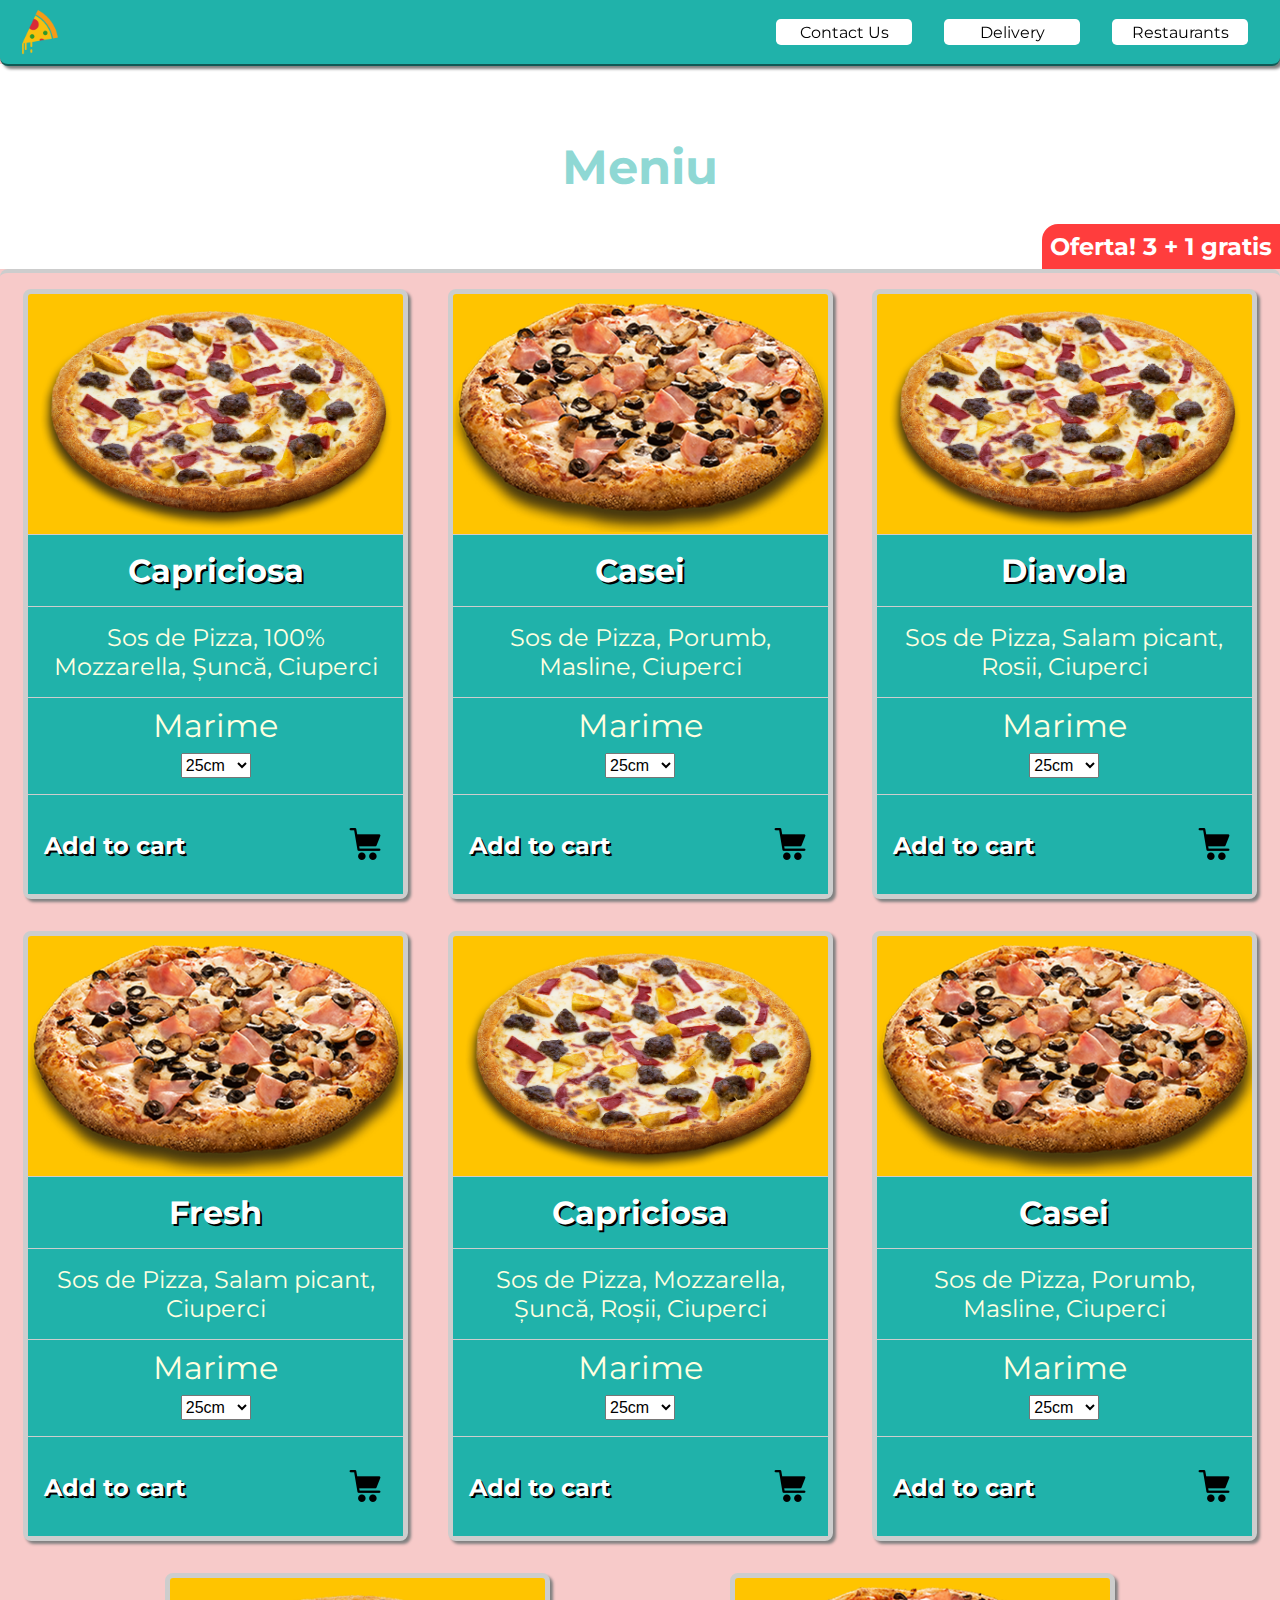
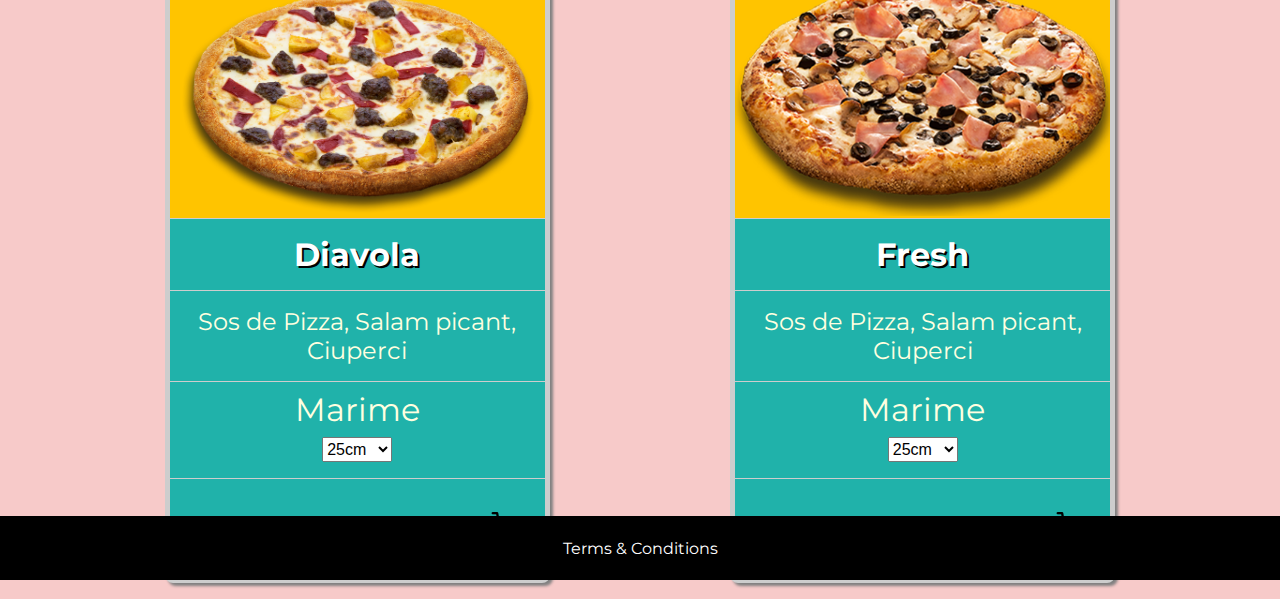
<file: index.html>
<!DOCTYPE html>

<head>
  <meta charset="utf-8" />
  <meta name="viewport" content="width=device-width, initial-scale=1.0" />
  <title>Pizza App</title>
  <link rel="shortcut icon" href="images/pizza-icon.jpg" />
  <link rel="stylesheet" href="main.css" />
  <link rel="stylesheet" href="shared.css" />
  <link href="https://fonts.googleapis.com/css?family=Montserrat:400,700" rel="stylesheet" />
</head>

<body>
  <div class="backdrop"></div>
  <div class="checkout">
    <h1 class="checkout-title">Doresti sa continui cumparaturile?</h1>
    <div class="checkout-actions">
      <a href="index.html" class="checkout-action">Da</a>
      <button class="checkout-action negative" type="button">
        Vizualizeaza cosul
      </button>
    </div>
  </div>
  <header class="main-header">
    <button class="hamburger-menu">
      <span></span>
      <span></span>
      <span></span>
    </button>
    <a href="index.html" class="main-header__image-container">
      <img src="images/icon.png" alt="Your favorite pizza website" class="main-header__image" />
    </a>
    <nav class="main-header__nav">
      <ul class="main-header__nav-list">
        <li class="main-header__nav-items">
          <a href="contact/index.html" class="main-header__nav-item">Contact Us</a>
        </li>
        <li class="main-header__nav-items">
          <a href="delivery/index.html" class="main-header__nav-item">Delivery</a>
        </li>
        <li class="main-header__nav-items">
          <a href="restaurants/index.html" class="main-header__nav-item">Restaurants</a>
        </li>
      </ul>
    </nav>
  </header>

  <nav class="mobile__nav">
    <ul class="mobile__nav-list">
      <li class="mobile__nav__nav-items">
        <a href="contact/index.html" class="mobile__nav__nav-item">Contact Us</a>
      </li>
      <li class="mobile__nav__nav-items">
        <a href="delivery/index.html" class="mobile__nav__nav-item">Delivery</a>
      </li>
      <li class="mobile__nav__nav-items">
        <a href="restaurants/index.html" class="mobile__nav__nav-item">Restaurants</a>
      </li>
    </ul>
  </nav>

  <main>
    <div class="main-content">
      <div class ="menu">
        <h1>Meniu</h1>
        <h2>Oferta! 3 + 1 gratis</h2> <!--add pop with description-->
      </div>
      <div class="products">
        <div class="product">
          <div class="product-image">
          </div>
          <div class="product-description">
            <h1>Capriciosa</h1>
            <p>Sos de Pizza, 100% Mozzarella, Șuncă, Ciuperci</p>
            <div class="choice">
              <label for="size">Marime</label>
              <select id="size">
                <option value="25">25cm</option>
                <option value="30">30cm</option>
                <option value="40">40cm</option>
              </select>
            </div>
            <div class="cart">
              <h2>Add to cart</h2>
              <button class = "cart-button"><img src="images/shopping-cart.png"> </button>
            </div>
            </div>
        </div>
        <div class="product">
          <div class="product-image image2">
          </div>
          <div class="product-description">
            <h1>Casei</h1>
            <p>Sos de Pizza, Porumb, Masline, Ciuperci</p>
            <div class="choice">
              <label for="size">Marime</label>
              <select id="size">
                <option value="25">25cm</option>
                <option value="30">30cm</option>
                <option value="40">40cm</option>
              </select>
            </div>
            <div class="cart">
              <h2>Add to cart</h2>
              <button class = "cart-button"><img src="images/shopping-cart.png"> </button>
            </div>
          </div>
        </div>
        <div class="product">
          <div class="product-image">
          </div>
          <div class="product-description">
            <h1>Diavola</h1>
            <p>Sos de Pizza, Salam picant, Rosii, Ciuperci</p>
            <div class="choice">
              <label for="size">Marime</label>
              <select id="size">
                <option value="25">25cm</option>
                <option value="30">30cm</option>
                <option value="40">40cm</option>
              </select>
            </div>
            <div class="cart">
              <h2>Add to cart</h2>
              <button class = "cart-button"><img src="images/shopping-cart.png"> </button>
            </div>
          </div>
        </div>
        <div class="product">
          <div class="product-image image2">
          </div>
          <div class="product-description">
            <h1>Fresh</h1>
            <p>Sos de Pizza, Salam picant, Ciuperci</p>
            <div class="choice">
              <label for="size">Marime</label>
              <select id="size">
                <option value="25">25cm</option>
                <option value="30">30cm</option>
                <option value="40">40cm</option>
              </select>
            </div>
            <div class="cart">
              <h2>Add to cart</h2>
              <button class = "cart-button"><img src="images/shopping-cart.png"> </button>
            </div>
          </div>
        </div>
        <div class="product">
          <div class="product-image">
          </div>
          <div class="product-description">
            <h1>Capriciosa</h1>
            <p>Sos de Pizza, Mozzarella, Șuncă, Roșii, Ciuperci</p>
            <div class="choice">
              <label for="size">Marime</label>
              <select id="size">
                <option value="25">25cm</option>
                <option value="30">30cm</option>
                <option value="40">40cm</option>
              </select>
            </div>
            <div class="cart">
              <h2>Add to cart</h2>
              <button class = "cart-button"><img src="images/shopping-cart.png"> </button>
            </div>
          </div>
        </div>
        <div class="product">
          <div class="product-image image2">
          </div>
          <div class="product-description">
            <h1>Casei</h1>
            <p>Sos de Pizza, Porumb, Masline, Ciuperci</p>
            <div class="choice">
              <label for="size">Marime</label>
              <select id="size">
                <option value="25">25cm</option>
                <option value="30">30cm</option>
                <option value="40">40cm</option>
              </select>
            </div>
            <div class="cart">
              <h2>Add to cart</h2>
              <button class = "cart-button"><img src="images/shopping-cart.png"> </button>
            </div>
          </div>
        </div>
        <div class="product">
          <div class="product-image">
          </div>
          <div class="product-description">
            <h1>Diavola</h1>
            <p>Sos de Pizza, Salam picant, Ciuperci</p>
            <div class="choice">
              <label for="size">Marime</label>
              <select id="size">
                <option value="25">25cm</option>
                <option value="30">30cm</option>
                <option value="40">40cm</option>
              </select>
            </div>
            <div class="cart">
              <h2>Add to cart</h2>
              <button class = "cart-button"><img src="images/shopping-cart.png"> </button>
            </div>
          </div>
        </div>
        <div class="product">
          <div class="product-image image2">
          </div>
          <div class="product-description">
            <h1>Fresh</h1>
            <p>Sos de Pizza, Salam picant, Ciuperci</p>
            <div class="choice">
              <label for="size">Marime</label>
              <select id="size">
                <option value="25">25cm</option>
                <option value="30">30cm</option>
                <option value="40">40cm</option>
              </select>
            </div>
            <div class="cart">
              <h2>Add to cart</h2>
              <button class = "cart-button"><img src="images/shopping-cart.png"> </button>
            </div>
          </div>
        </div>
      </div>
    </div>
    <footer>
      <a href="#" alt="Terms & Conditions" class="footer-content">Terms & Conditions</a>
    </footer>
  </main>
  <script src="shared.js"></script>
</body>

</html>
</file>
<file: main.css>
.menu {
  display: flex;
  justify-content: center;
  align-items: center;
  position: relative;
  background-color: white;
  width: 100%;
  height: 10%;
  text-align: center;
}
.menu h1 {
  color:rgb(32, 178, 170);
  padding:2rem;
  font-size: 3rem;
  margin: 0;
  background: -webkit-gradient(linear, left top, right top, from(lightseagreen), to(lightseagreen), color-stop(0.5, #fff)) 0 0 no-repeat;
  -webkit-background-size: 125px;
  
  color: rgb(32, 178, 170,0.5);
  -webkit-background-clip: text;
  
  -webkit-animation-name: shine;
  -webkit-animation-duration: 2s;
  -webkit-animation-iteration-count: infinite;
}
.menu h2 {
  margin: 0;
  border-top-left-radius: 1rem;
  padding: 0.5rem;
  position: absolute;
  right: 0;
  bottom: 0;
  background-color: rgba(255, 0, 0, 0.762);
  color: white;
}


.products {
  border-top:0.3rem solid #cdcdcd;
  border-radius: 0.5rem;
  display: flex;
  flex-wrap: wrap;
  justify-content: space-evenly;
}
.product {
  display: grid;
  grid-template-rows: 40% 60%;
  background-color: #ffc400;
  border: 5px solid #cdcdcd;
  box-shadow: 3px 3px 3px gray;
  border-radius: 0.5rem;
  text-align: center;
  min-height: 600px;
  max-width: 500px;
  margin: 1rem;
}

.product-image {
  min-width: 300px;
  background-image: url("images/product.png");
  background-size: contain;
  background-repeat: no-repeat;
}
.image2 {
  background-image: url("images/another_product.png");
}

.product-description {
  background-color: lightseagreen;
}
.product-description h1 {
  margin: 0;
  color: white;
  text-shadow: 2px 2px black;
  padding: 1rem;
  border-bottom: 0.5px solid #cdcdcd;
  border-top: 0.5px solid #cdcdcd;
}
.product-description h2 {
    margin: 0;
    color: white;
    text-shadow: 2px 2px black;
    padding: 1rem;
  }
.product-description p {
  font-size: 1.5rem;
  color: lightyellow;
  padding: 1rem;
  margin: 0;
  border-bottom: 0.5px solid #cdcdcd;
}

label {
  display: block;
  font-size: 2rem;
  text-align: center;
  color: lightyellow;
  padding: 0.5rem;
}

#size {
  width: 70px;
  height: 25px;
  font-size: 1rem;
  margin-bottom: 1rem;
}

.choice {
  border-bottom: 0.5px solid #cdcdcd;
}

.cart {
  display: flex;
  align-items: center;
  justify-content: space-between;
  height: 100px;
}
.cart button {
    background: transparent;
    border:none;
}

.cart button img {

    width: 2rem;
    height: 2rem;
    padding: 1rem;
    cursor: pointer;
}

.checkout {
  position: fixed;
  display:none;
  text-align: center;
  z-index: 200;
  right: 0;
  left: 0;
  width: 70%;
  margin: 30% auto;
  background: lightseagreen;
  padding: 1rem;
  border: 1px solid #ccc;
  box-shadow: 1px 1px 1px rgba(0, 0, 0, 0.5);
  border-radius: 1rem;
  transform: translateY(-300%);
  transition: transform 0.5s cubic-bezier(0.77,0.2,0.05,1.0);
}

.checkout-title {
  color: white;
  text-shadow: 2px 2px black;
  
}
.checkout-action {
  font-size: 2rem;
  background-color: white;
  color:black;
  border-radius: 1rem;
  margin:0.5rem;
  text-decoration: none;
  padding:1rem;
}

.negative {
  font-size: 1.5rem;
  border:none;
  cursor: pointer;
  background: transparent;
  color:#ffc400;
}

@-webkit-keyframes shine
{
    0%
    {
        background-position: top left;
    }
    100%
    {
        background-position: top right;
    }
}

@media (max-width: 40rem) {
  .menu {
    display: block;
    text-align: center;
  }
  .menu h1 {
    font-size: 2.5rem;
  }

  .menu h2 {
    position: fixed;
    right:2%;
    z-index: 1;
    border-top-right-radius: 1rem;

  }
  .products {
    flex-direction: column;
  }
  .product {
    grid-template-rows: 40% 60%;
    max-width: 400px;
  }
}

@media (min-width: 40rem) {
  .menu h1 {
    width: 350px;
  }
  .checkout {
    width: 50%;
    margin: 20% auto;
  }
  .product {
    min-height: 600px;
    width: 375px;
  }
}
</file>
<file: shared.css>
body {
  box-sizing: border-box;
  font-family: "Montserrat", sans-serif;
  margin: 0;
  background: #f7cac9;
}

.backdrop {
  background: rgba(0, 0, 0, 0.5);
  min-width: 100%;
  position: fixed;
  min-height: 100vh;
  z-index: 100;
  display: none;
}

.main-header {
  position: fixed;
  top: 0;
  width: 100%;
  z-index: 1;
  height: 4rem;
  display: flex;
  align-items: center;
  justify-content: space-between;
  background: lightseagreen;
  border-bottom: 2px solid rgba(0, 0, 0, 0.5);
  border-bottom-left-radius: 0.5rem;
  border-bottom-right-radius: 0.5rem;
  box-shadow: 3px 3px 3px gray;
}

.main-header__image-container {
  margin-left: 1rem;
}

.main-header__image {
  vertical-align: middle;
  width: 3rem;
  height: 3rem;
}

.main-header__nav-list {
  display: flex;
  list-style-type: none;
  margin-right: 1rem;
  padding: 0;
}

.main-header__nav-items {
  display: flex;

  margin: 0 1rem;
}

.main-header__nav-item {
  text-align: center;
  text-decoration: none;
  min-width: 120px;
  border-radius: 0.3rem;
  padding: 0.2rem 0.5rem;
  color: black;
  background-color: white;
}

.main-header__nav-item:hover,
.main-header__nav-item:active {
  font-weight: bold;
  color: white;
  background-color: black;
}

main {
  padding-top: 4rem;
  display: grid;
}

.main-content {
  min-height: calc(100vh - 8rem);
}

footer {
  display: flex;
  position: relative;
  z-index: 2;
  width: 100%;
  justify-content: center;
  align-items: center;
  background: black;
  text-align: center;
  height: 4rem;
}

.footer-content {
  text-decoration: none;
  color: white;
  padding: 0.5rem;
  border-radius: 0.3rem;
}

.footer-content:hover,
.footer-content:active {
  background: white;
  color: black;
  font-weight: bold;
}

.hamburger-menu {
  display: none;
  border: none;
  cursor: pointer;
  background: transparent;
  outline: none;
  height: 1.5rem;
  width: 2.5rem;
  margin-left: 1rem;
}

.hamburger-menu span {
  display: block;
  border-radius: 0.3rem;
  background-color: #cdcdcd;
  height: 0.25rem;
  width: 2rem;
  margin: 0 0 5px 0;
  color: #cdcdcd;
}

.mobile__nav {
    display: none;
    position: fixed;
    left:0;
    z-index:200;
    background: white;
    width: 70vw;
    height: 100vh;
    transform: translateX(-100%);
    transition: transform 0.5s cubic-bezier(0.77,0.2,0.05,1.0);
}

.mobile__nav-list {
    width: 100%;
    height: 100%;
    display: flex;
    flex-direction: column;
    justify-content: center;
    align-items: center;
    list-style: none;
    margin: 0;
    padding:0;
}
.mobile__nav__nav-items {
    display: flex;
    margin: 3rem;
    border:2px solid black;
    border-radius: 0.3rem;
    min-width: 10rem;
    text-align: center;
}

.mobile__nav__nav-item {
    text-decoration: none;
    color:black;
    width: 100%;
    font-size: 1.5rem;
}

.mobile__nav__nav-item:hover,
.mobile__nav__nav-item:active {
    background: black;
    color: white;
    font-weight: bold;
}


@media (max-width: 40rem) {
  .main-header {
    justify-content: flex-start;
  }
  .main-header__nav {
    display: none;
  }
  .hamburger-menu {
    display: block;
  }
}
</file>
